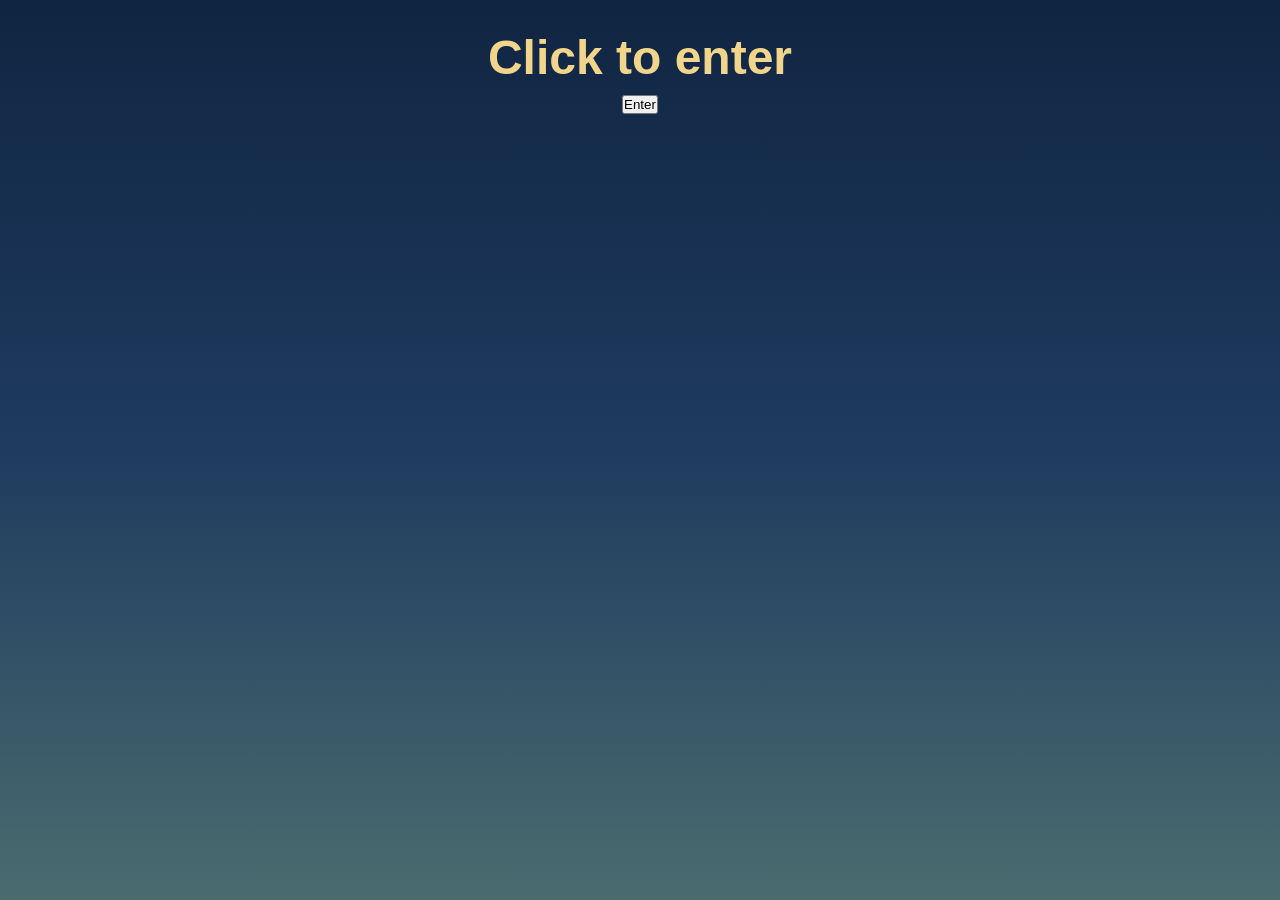
<file: index.html>
<!DOCTYPE html>
<html lang="en">
<head>
    <meta charset="UTF-8">
    <meta name="viewport" content="width=device-width, initial-scale=1.0">
    <title>About Buxbom</title>
    <link rel="stylesheet" href="aboutme.css">
</head>
<body>

    <header class="hero">
        <div class="container">
            <h1>Click to enter</h1>
            <button class="enter-button" onclick="window.location.href='Page1.html'">Enter</button>
        </div>
    </header>

</body>
</html>
</file>
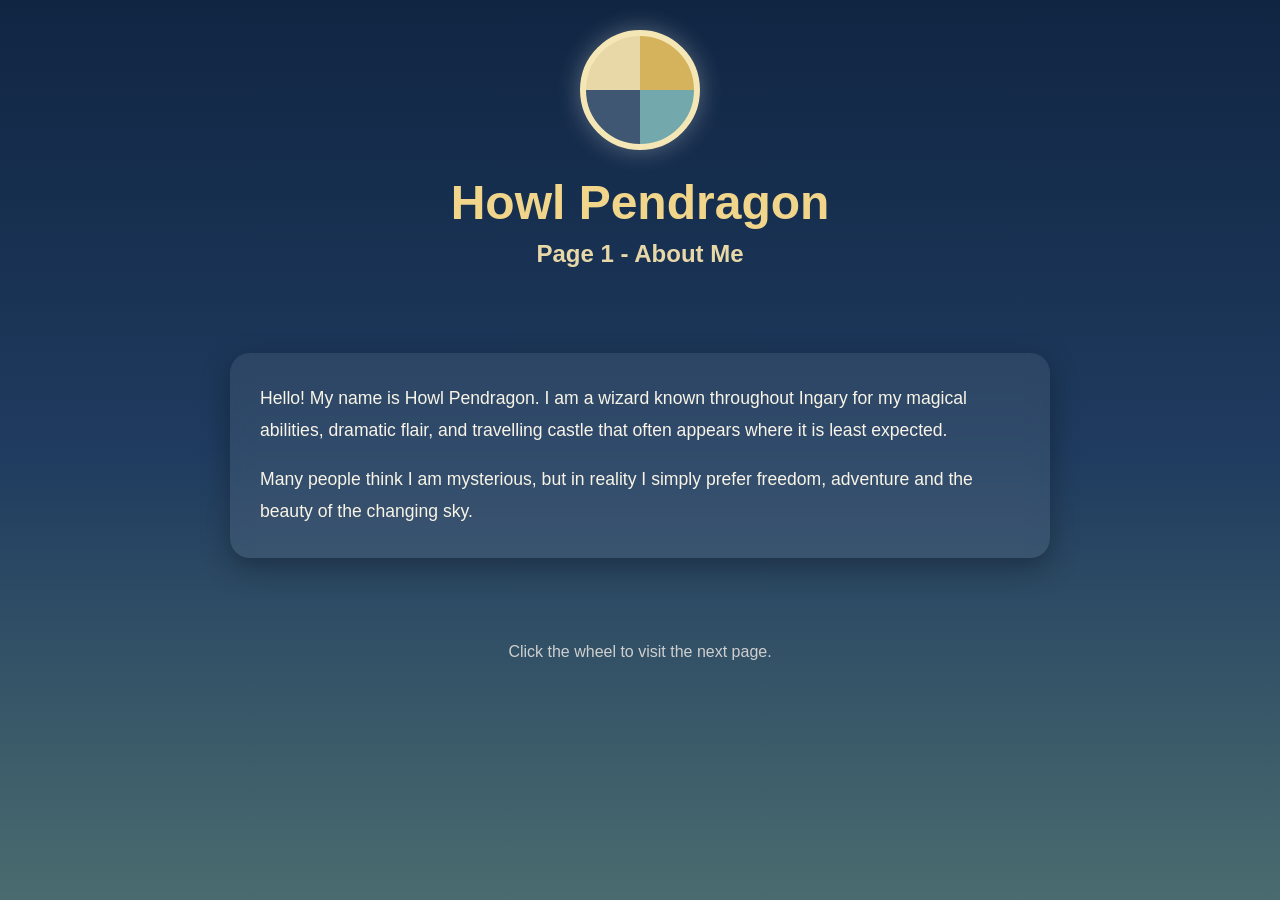
<file: Page1.html>
<!DOCTYPE html>
<html lang="en">
<head>
<meta charset="UTF-8">
<meta name="viewport" content="width=device-width, initial-scale=1.0">
<title>Howl - Page 1</title>
<link rel="stylesheet" href="aboutme.css">
</head>

<body>

<header>

<div class="wheel-container">
<a href="Page2.html">
<div class="wheel"></div>
</a>
</div>

<h1>Howl Pendragon</h1>
<h2>Page 1 - About Me</h2>

</header>

<div class="content">

<div class="card">
<p>
Hello! My name is Howl Pendragon. I am a wizard known
throughout Ingary for my magical abilities, dramatic flair,
and travelling castle that often appears where it is least
expected.
</p>

<br>

<p>
Many people think I am mysterious, but in reality I simply
prefer freedom, adventure and the beauty of the changing sky.
</p>

</div>

</div>

<footer>
Click the wheel to visit the next page.
</footer>

</body>
</html>
</file>
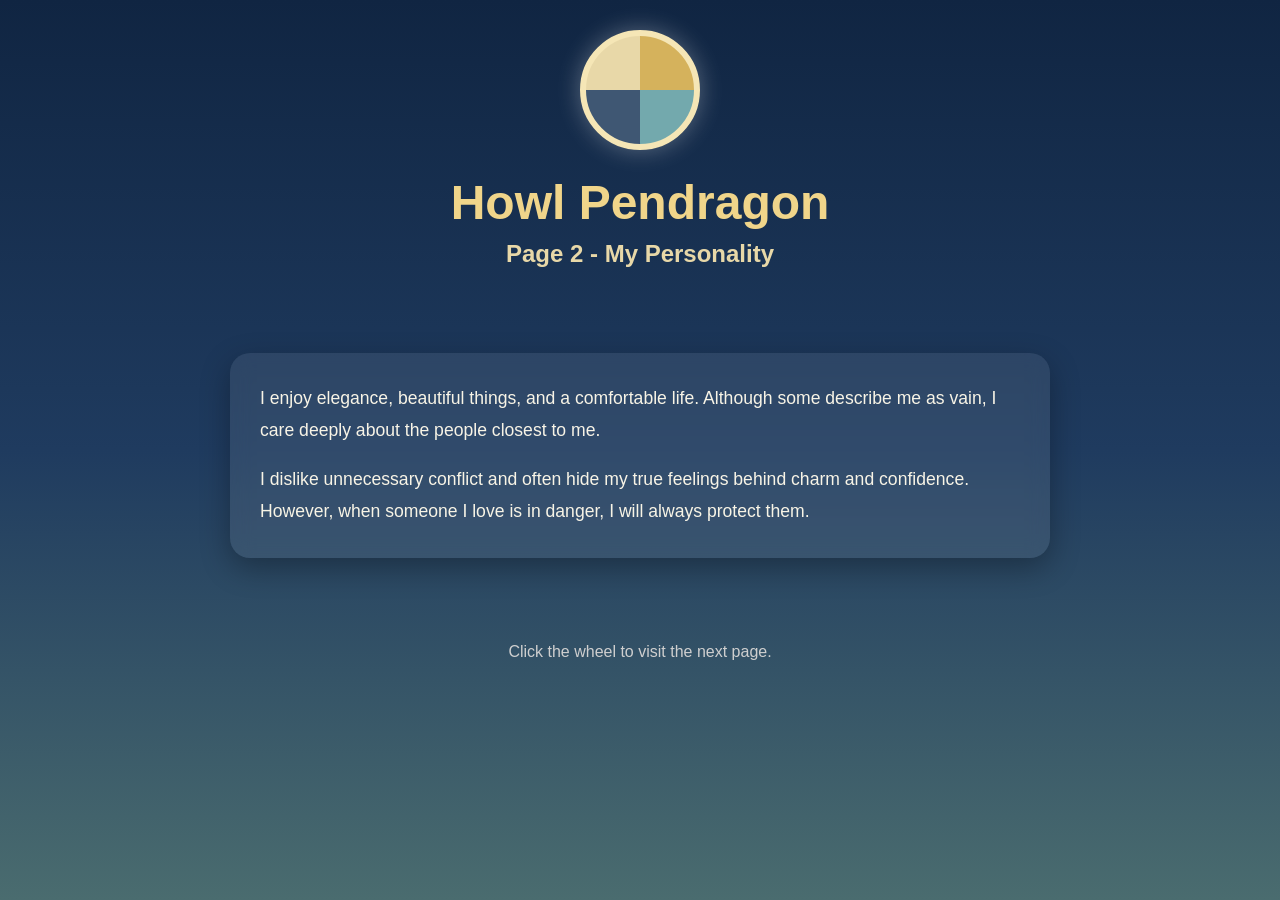
<file: Page2.html>
<!DOCTYPE html>
<html lang="en">
<head>
<meta charset="UTF-8">
<meta name="viewport" content="width=device-width, initial-scale=1.0">
<title>Howl - Page 2</title>
<link rel="stylesheet" href="aboutme.css">
</head>

<body>

<header>

<div class="wheel-container">
<a href="Page3.html">
<div class="wheel"></div>
</a>
</div>

<h1>Howl Pendragon</h1>
<h2>Page 2 - My Personality</h2>

</header>

<div class="content">

<div class="card">

<p>
I enjoy elegance, beautiful things, and a comfortable life.
Although some describe me as vain, I care deeply about the
people closest to me.
</p>

<br>

<p>
I dislike unnecessary conflict and often hide my true feelings
behind charm and confidence. However, when someone I love is in
danger, I will always protect them.
</p>

</div>

</div>

<footer>
Click the wheel to visit the next page.
</footer>

</body>
</html>
</file>
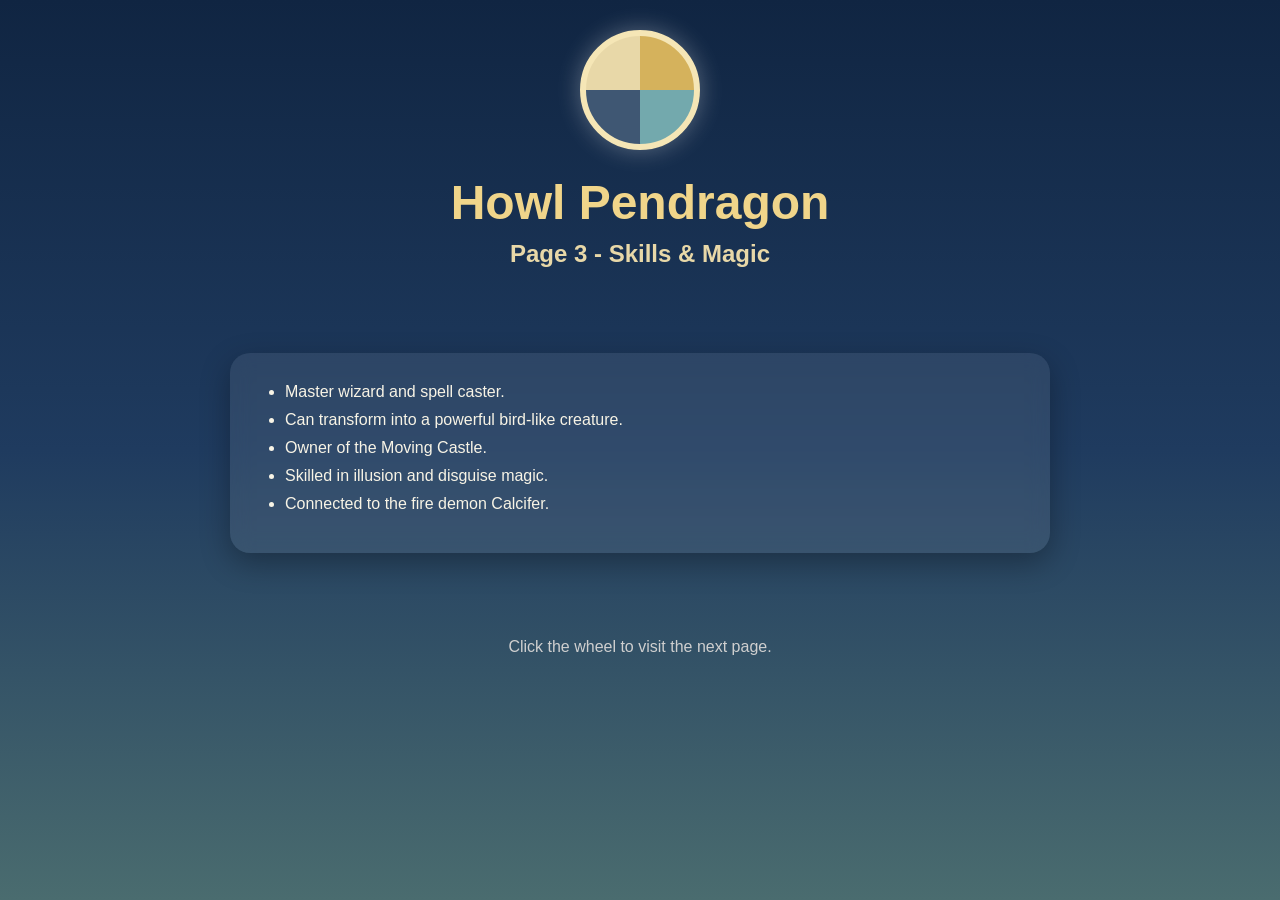
<file: Page3.html>
<!DOCTYPE html>
<html lang="en">
<head>
<meta charset="UTF-8">
<meta name="viewport" content="width=device-width, initial-scale=1.0">
<title>Howl - Page 3</title>
<link rel="stylesheet" href="aboutme.css">
</head>

<body>

<header>

<div class="wheel-container">
<a href="Page4.html">
<div class="wheel"></div>
</a>
</div>

<h1>Howl Pendragon</h1>
<h2>Page 3 - Skills & Magic</h2>

</header>

<div class="content">

<div class="card">

<ul>
<li>Master wizard and spell caster.</li>
<li>Can transform into a powerful bird-like creature.</li>
<li>Owner of the Moving Castle.</li>
<li>Skilled in illusion and disguise magic.</li>
<li>Connected to the fire demon Calcifer.</li>
</ul>

</div>

</div>

<footer>
Click the wheel to visit the next page.
</footer>

</body>
</html>
</file>
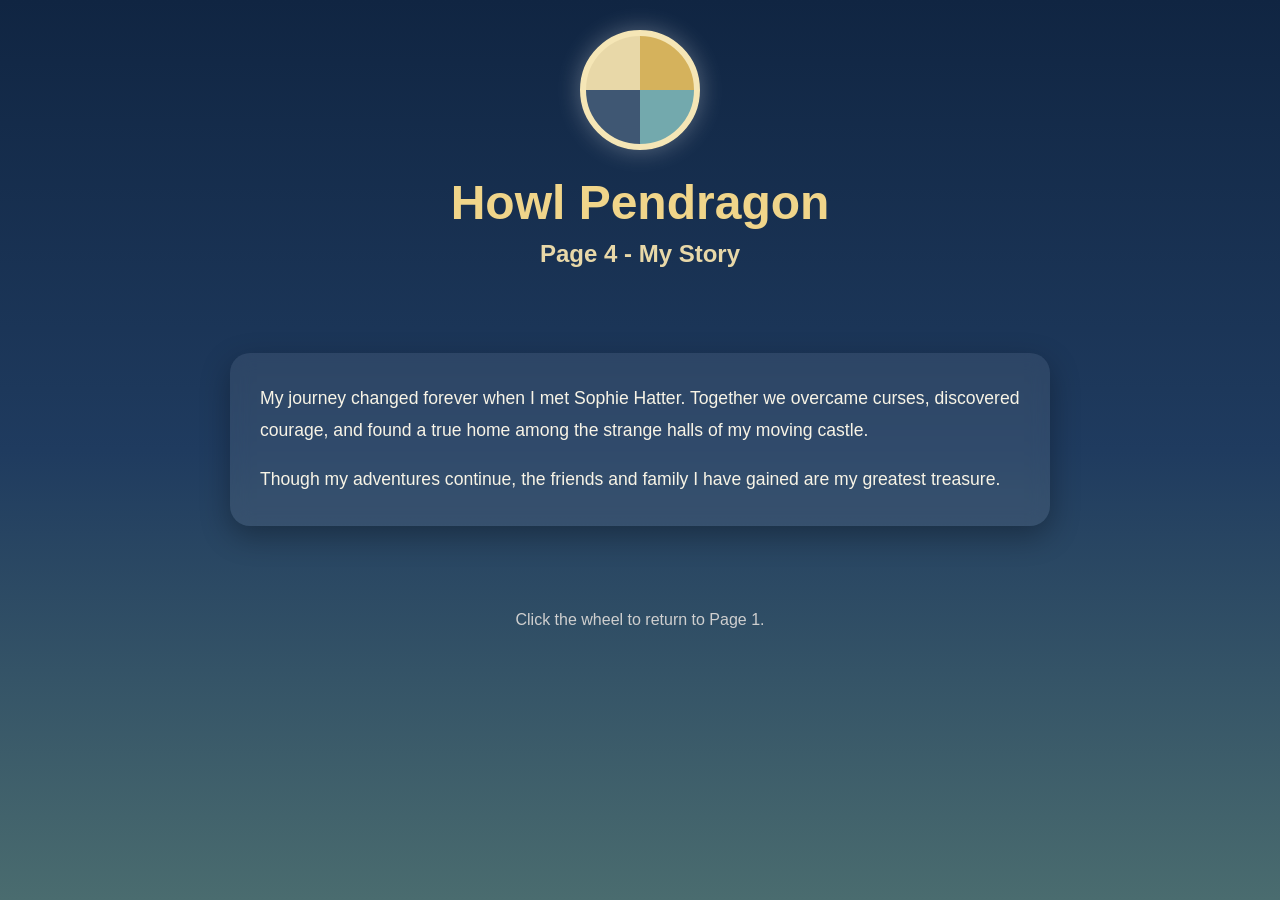
<file: Page4.html>
<!DOCTYPE html>
<html lang="en">
<head>
<meta charset="UTF-8">
<meta name="viewport" content="width=device-width, initial-scale=1.0">
<title>Howl - Page 4</title>
<link rel="stylesheet" href="aboutme.css">
</head>

<body>

<header>

<div class="wheel-container">
<a href="Page1.html">
<div class="wheel"></div>
</a>
</div>

<h1>Howl Pendragon</h1>
<h2>Page 4 - My Story</h2>

</header>

<div class="content">

<div class="card">

<p>
My journey changed forever when I met Sophie Hatter.
Together we overcame curses, discovered courage, and found
a true home among the strange halls of my moving castle.
</p>

<br>

<p>
Though my adventures continue, the friends and family I have
gained are my greatest treasure.
</p>

</div>

</div>

<footer>
Click the wheel to return to Page 1.
</footer>

</body>
</html>
</file>
<file: aboutme.css>
/* HOWL'S MOVING CASTLE THEME */

*{
    margin:0;
    padding:0;
    box-sizing:border-box;
    font-family:'Trebuchet MS', sans-serif;
}

body{
    background: linear-gradient(
    180deg,
    #102542,
    #1f3b5f,
    #4a6c6f);
    color:#f8f4e6;
    min-height:100vh;
}

header{
    text-align:center;
    padding:30px;
}

/* WHEEL */

.wheel-container{
    display:flex;
    justify-content:center;
    margin-bottom:25px;
}

.wheel{
    width:120px;
    height:120px;
    border-radius:50%;
    background:
    conic-gradient(
    #d5b25c 0deg 90deg,
    #73a9ad 90deg 180deg,
    #3f5773 180deg 270deg,
    #e8d8a8 270deg 360deg);
    border:6px solid #f5e6b6;
    cursor:pointer;
    transition:0.5s;
    box-shadow:0 0 25px rgba(255,255,255,.3);
}

.wheel:hover{
    transform:rotate(90deg) scale(1.08);
}

h1{
    font-size:3rem;
    margin-bottom:10px;
    color:#f0d58a;
}

h2{
    color:#e8d8a8;
    margin-bottom:15px;
}

.content{
    max-width:900px;
    margin:auto;
    padding:40px;
}

.card{
    background:rgba(255,255,255,0.08);
    backdrop-filter:blur(10px);
    padding:30px;
    border-radius:20px;
    margin-bottom:25px;
    box-shadow:0 10px 30px rgba(0,0,0,.3);
}

p{
    line-height:1.8;
    font-size:1.1rem;
}

ul{
    padding-left:25px;
}

li{
    margin-bottom:10px;
}

footer{
    text-align:center;
    padding:20px;
    color:#cfcfcf;
}
</file>
